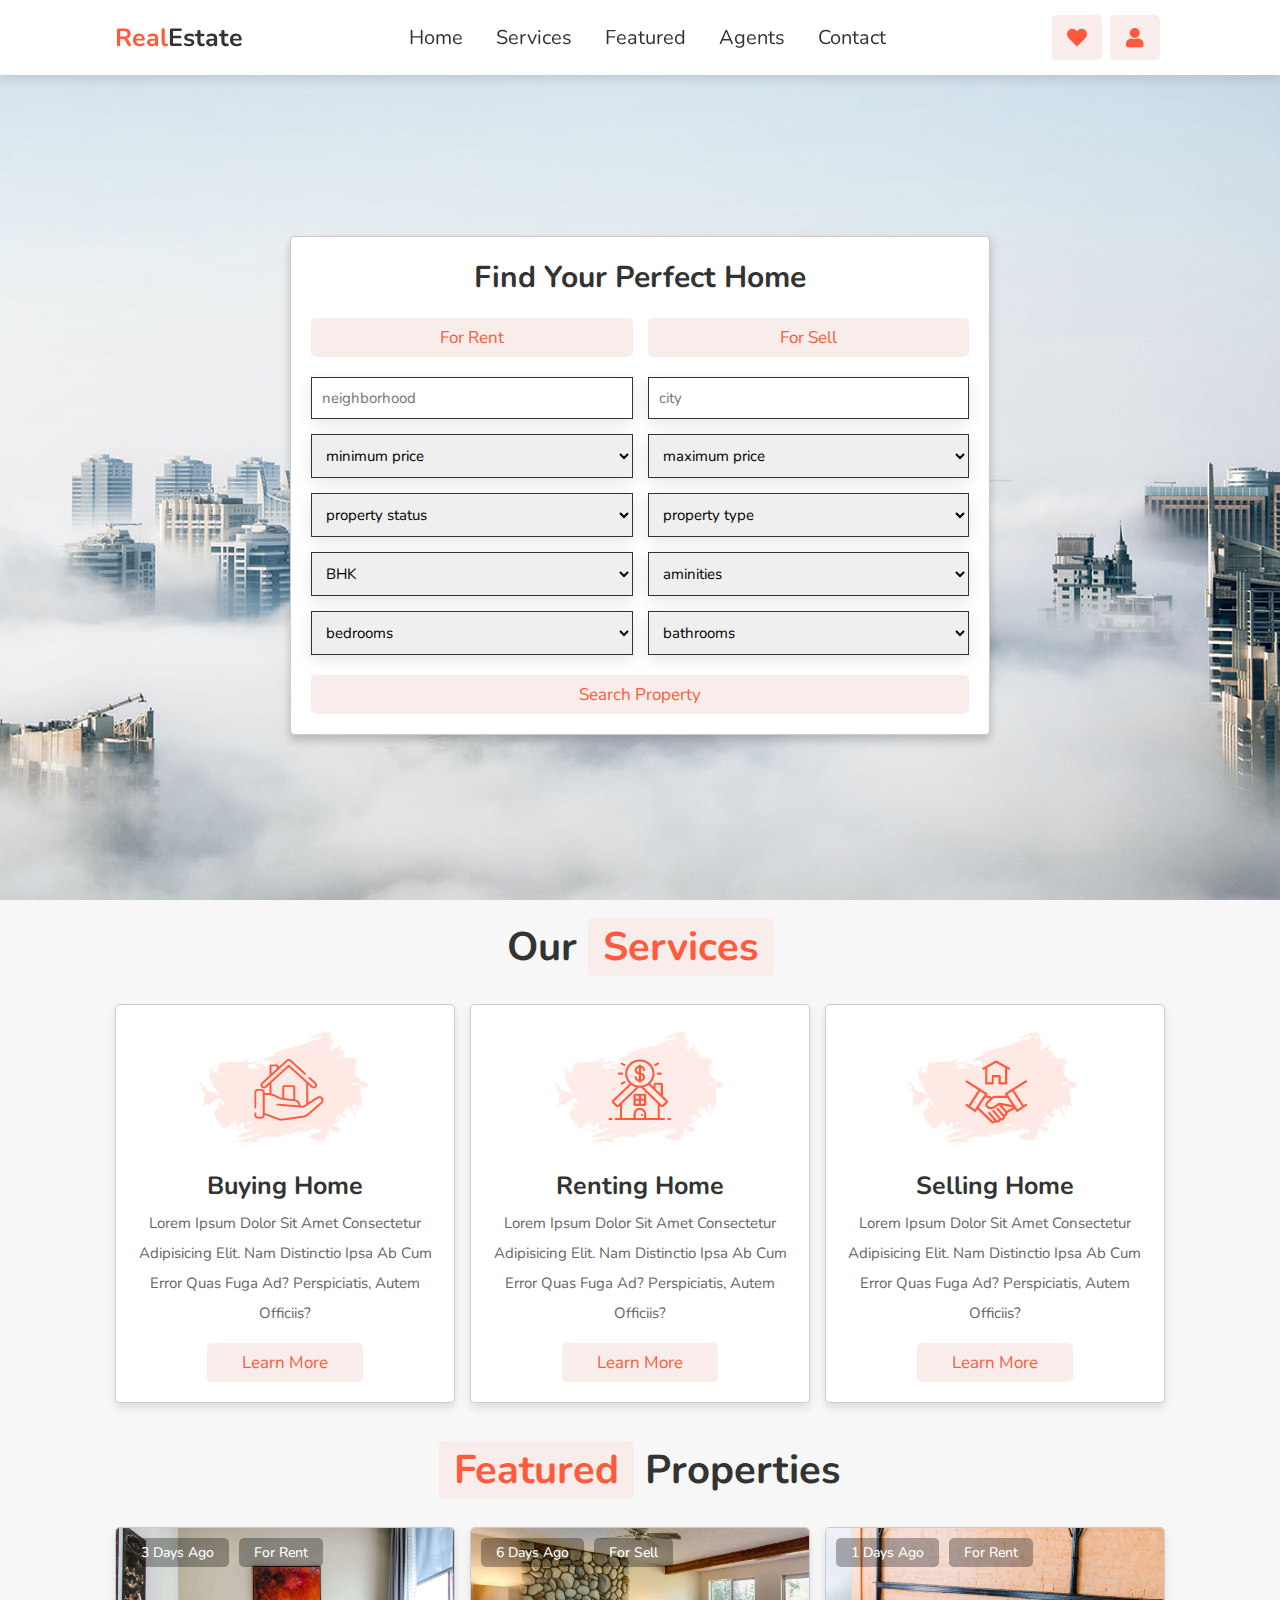
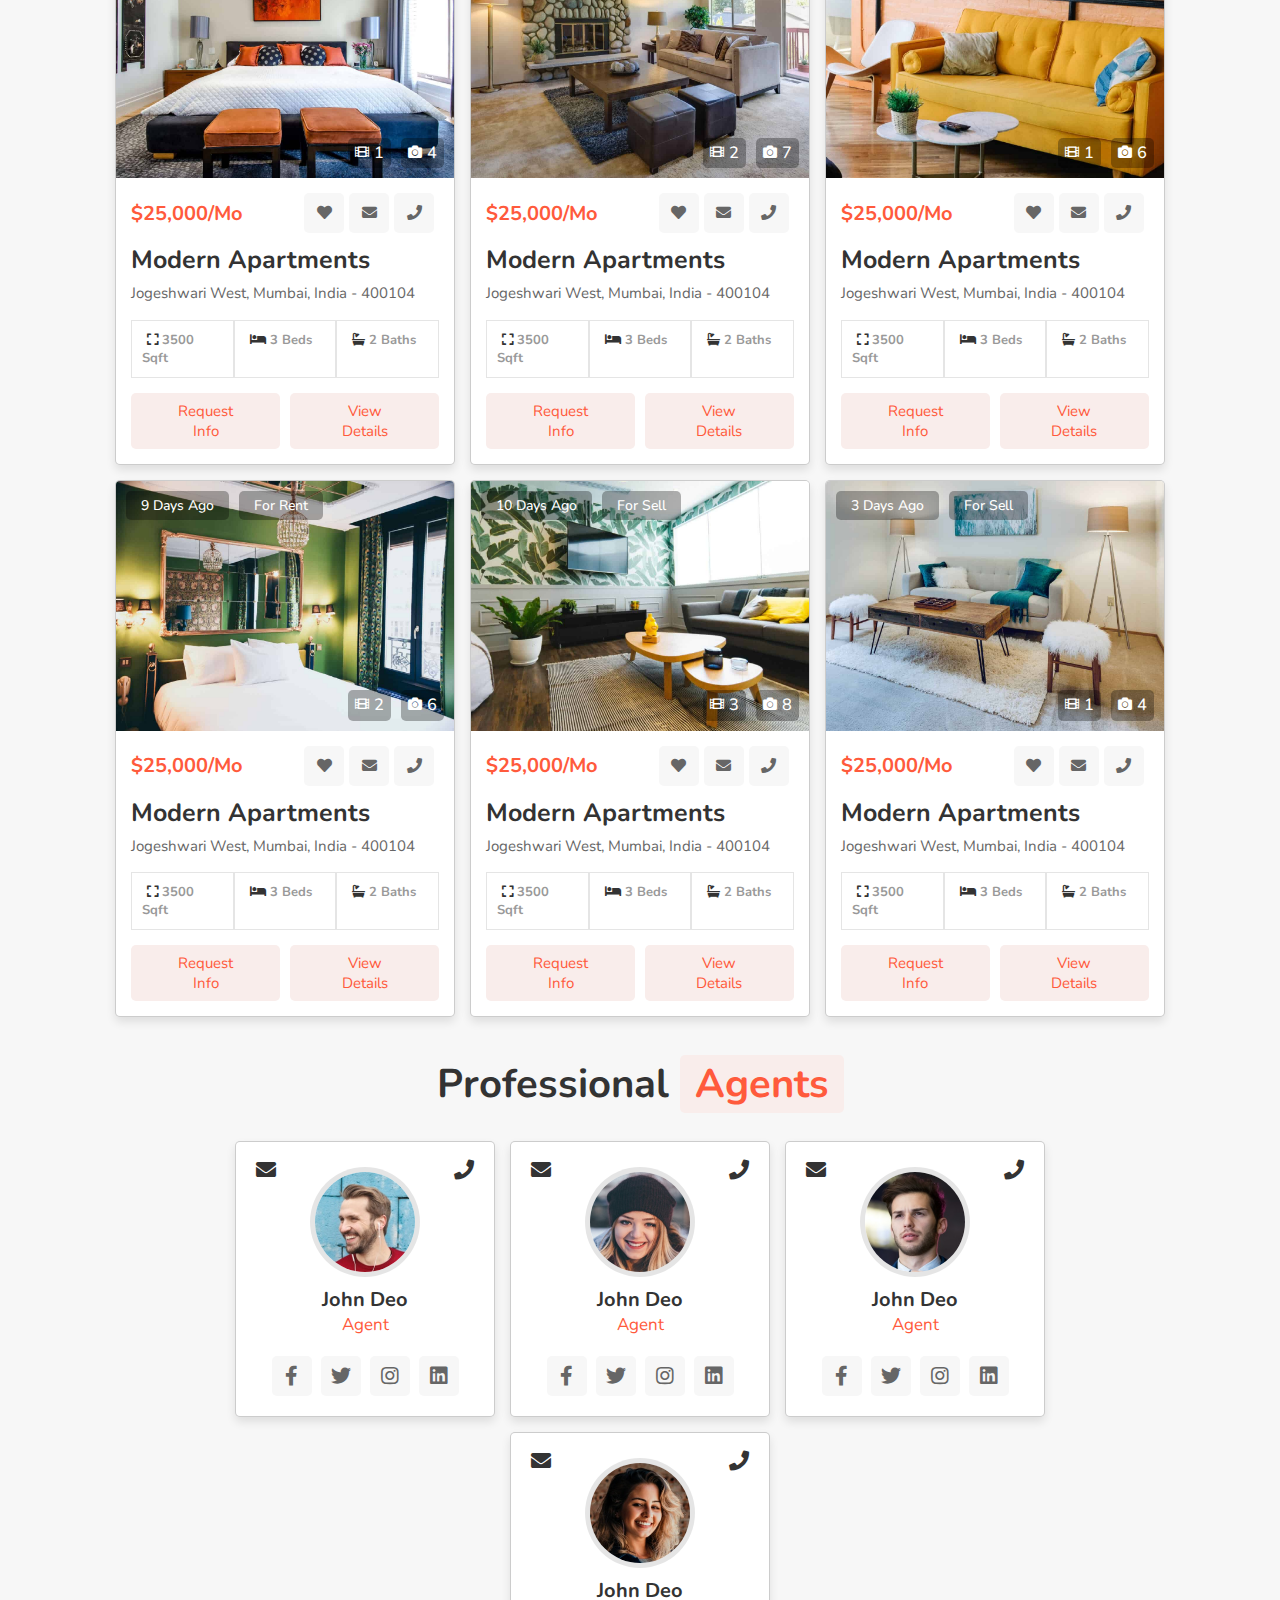
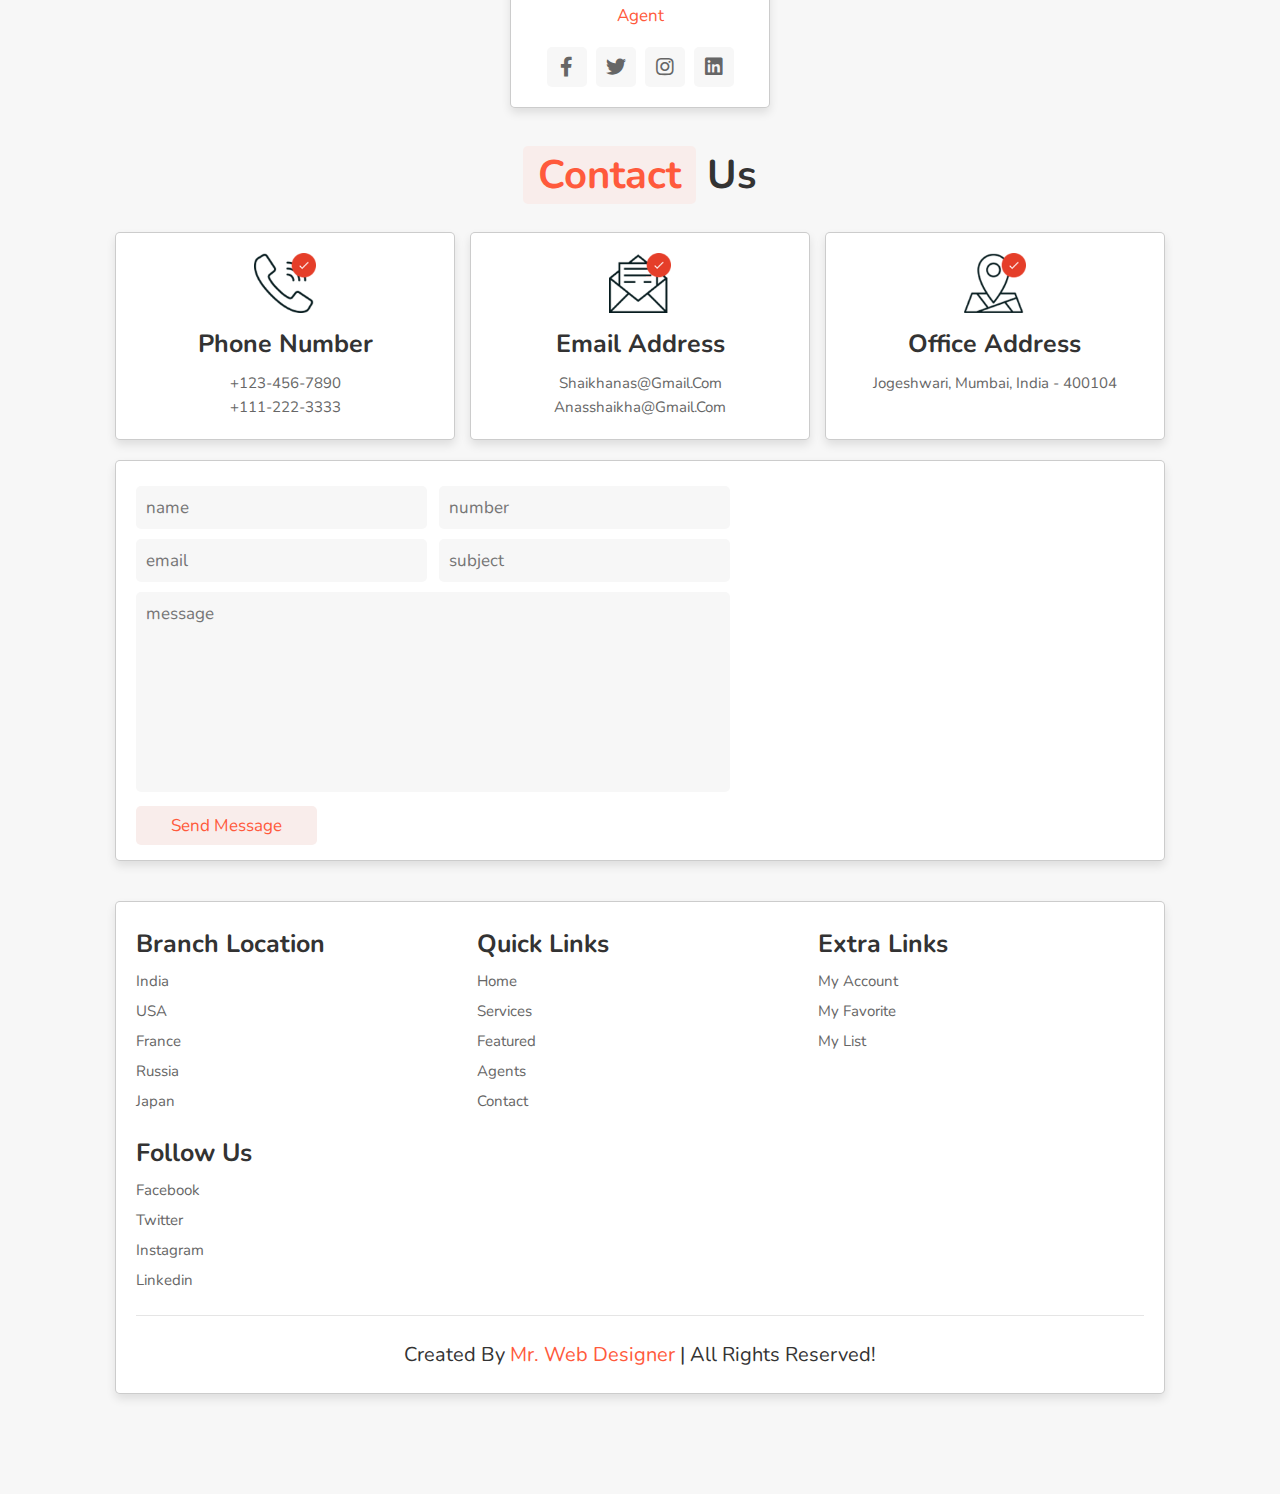
<file: real-estate website/index.html>
<!DOCTYPE html>
<html lang="en">
<head>
    <meta charset="UTF-8">
    <meta http-equiv="X-UA-Compatible" content="IE=edge">
    <meta name="viewport" content="width=device-width, initial-scale=1.0">
    <title>complete responsive real estate website design tutorial</title>

    <!-- font awesome cdn link  -->
    <link rel="stylesheet" href="https://cdnjs.cloudflare.com/ajax/libs/font-awesome/5.15.3/css/all.min.css">

    <!-- custom css file link  -->
    <link rel="stylesheet" href="css/style.css">

</head>
<body>
    
<!-- header section starts  -->

<header>

    <a href="#" class="logo"><span>real</span>Estate</a>

    <nav class="navbar">
        <a href="#home">home</a>
        <a href="#services">services</a>
        <a href="#featured">featured</a>
        <a href="#agents">agents</a>
        <a href="#contact">contact</a>
    </nav>

    <div class="icons">
        <div id="menu-bars" class="fas fa-bars"></div>
        <a href="#" class="fas fa-heart"></a>
        <a href="#" class="fas fa-user"></a>
    </div>

</header>

<!-- header section ends -->

<!-- home section starts  -->

<section class="home" id="home">

    <form action="">

        <h3>find your perfect home</h3>

        <div class="buttons-container">
            <a href="#" class="btn">for rent</a>
            <a href="#" class="btn">for sell</a>
        </div>

        <div class="inputBox">
            <input type="search" name="" placeholder="neighborhood" id="">
            <input type="search" name="" placeholder="city" id="">
            <select name="" id="">
                <option value="" disabled hidden selected>minimum price</option>
                <option value="$5000">$5000</option>
                <option value="$10000">$10000</option>
                <option value="$15000">$15000</option>
                <option value="$20000">$20000</option>
                <option value="$25000">$25000</option>
            </select>
            <select name="" id="">
                <option value="" disabled hidden selected>maximum price</option>
                <option value="$30000">$30000</option>
                <option value="$35000">$35000</option>
                <option value="$40000">$40000</option>
                <option value="$45000">$45000</option>
                <option value="$50000">$50000</option>
            </select>
            <select name="" id="">
                <option value="" disabled hidden selected>property status</option>
                <option value="Ready To Move">Ready To Move</option>
                <option value="under construction">under construction</option>
                <option value="furnished">furnished</option>
                <option value="semi-furnished">semi-furnished</option>
                <option value="unfurnished">unfurnished</option>
            </select>
            <select name="" id="">
                <option value="" disabled hidden selected>property type</option>
                <option value="flat">flat</option>
                <option value="house">house</option>
                <option value="shop">shop</option>
                <option value="warehouse">warehouse</option>
                <option value="land">land</option>
            </select>
            <select name="" id="">
                <option value="" disabled hidden selected>BHK</option>
                <option value="1 BHK">1 BHK</option>
                <option value="2 BHK">2 BHK</option>
                <option value="3 BHK">3 BHK</option>
                <option value="4 BHK">4 BHK</option>
                <option value="5 BHK">5 BHK</option>
            </select>
            <select name="" id="">
                <option value="" disabled hidden selected>aminities</option>
                <option value="parking space">parking space</option>
                <option value="swimming pool">swimming pool</option>
                <option value="playground">playground</option>
                <option value="security">security</option>
                <option value="all">all</option>
            </select>
            <select name="" id="">
                <option value="" disabled hidden selected>bedrooms</option>
                <option value="1 bedroom">1 bedroom</option>
                <option value="2 bedroom">2 bedroom</option>
                <option value="3 bedroom">3 bedroom</option>
                <option value="4 bedroom">4 bedroom</option>
                <option value="5 bedroom">5 bedroom</option>
            </select>
            <select name="" id="">
                <option value="" disabled hidden selected>bathrooms</option>
                <option value="1 bathroom">1 bathroom</option>
                <option value="2 bathroom">2 bathroom</option>
                <option value="3 bathroom">3 bedroom</option>
                <option value="4 bathroom">4 bathroom</option>
                <option value="5 bathroom">5 bathroom</option>
            </select>
        </div>

        <input type="submit" value="search property" class="btn">

    </form>

</section>

<!-- home section ends -->

<!-- services section starts  -->

<section class="services" id="services">

    <h1 class="heading"> our <span>services</span> </h1>

    <div class="box-container">

        <div class="box">
            <img src="images/s-1.png" alt="">
            <h3>buying home</h3>
            <p>Lorem ipsum dolor sit amet consectetur adipisicing elit. Nam distinctio ipsa ab cum error quas fuga ad? Perspiciatis, autem officiis?</p>
            <a href="#" class="btn">learn more</a>
        </div>

        <div class="box">
            <img src="images/s-2.png" alt="">
            <h3>renting home</h3>
            <p>Lorem ipsum dolor sit amet consectetur adipisicing elit. Nam distinctio ipsa ab cum error quas fuga ad? Perspiciatis, autem officiis?</p>
            <a href="#" class="btn">learn more</a>
        </div>

        <div class="box">
            <img src="images/s-3.png" alt="">
            <h3>selling home</h3>
            <p>Lorem ipsum dolor sit amet consectetur adipisicing elit. Nam distinctio ipsa ab cum error quas fuga ad? Perspiciatis, autem officiis?</p>
            <a href="#" class="btn">learn more</a>
        </div>

    </div>

</section>

<!-- services section ends -->

<!-- featured section starts  -->

<section class="featured" id="featured">

    <h1 class="heading"> <span>featured</span> properties </h1>

    <div class="box-container">

        <div class="box">
            <div class="image-container">
                <img src="images/img-1.jpg" alt="">
                <div class="info">
                    <h3>3 days ago</h3>
                    <h3>for rent</h3>
                </div>
                <div class="icons">
                    <a href="#" class="fas fa-film"><h3>1</h3></a>
                    <a href="#" class="fas fa-camera"><h3>4</h3></a>
                </div>
            </div>
            <div class="content">
                <div class="price">
                    <h3>$25,000/mo</h3>
                    <a href="#" class="fas fa-heart"></a>
                    <a href="#" class="fas fa-envelope"></a>
                    <a href="#" class="fas fa-phone"></a>
                </div>
                <div class="location">
                    <h3>modern apartments</h3>
                    <p>jogeshwari west, mumbai, india - 400104</p>
                </div>
                <div class="details">
                    <h3> <i class="fas fa-expand"></i> 3500 sqft </h3>
                    <h3> <i class="fas fa-bed"></i> 3 beds </h3>
                    <h3> <i class="fas fa-bath"></i> 2 baths </h3>
                </div>
                <div class="buttons">
                    <a href="#" class="btn">request info</a>
                    <a href="#" class="btn">view details</a>
                </div>
            </div>
        </div>

        <div class="box">
            <div class="image-container">
                <img src="images/img-2.jpg" alt="">
                <div class="info">
                    <h3>6 days ago</h3>
                    <h3>for sell</h3>
                </div>
                <div class="icons">
                    <a href="#" class="fas fa-film"><h3>2</h3></a>
                    <a href="#" class="fas fa-camera"><h3>7</h3></a>
                </div>
            </div>
            <div class="content">
                <div class="price">
                    <h3>$25,000/mo</h3>
                    <a href="#" class="fas fa-heart"></a>
                    <a href="#" class="fas fa-envelope"></a>
                    <a href="#" class="fas fa-phone"></a>
                </div>
                <div class="location">
                    <h3>modern apartments</h3>
                    <p>jogeshwari west, mumbai, india - 400104</p>
                </div>
                <div class="details">
                    <h3> <i class="fas fa-expand"></i> 3500 sqft </h3>
                    <h3> <i class="fas fa-bed"></i> 3 beds </h3>
                    <h3> <i class="fas fa-bath"></i> 2 baths </h3>
                </div>
                <div class="buttons">
                    <a href="#" class="btn">request info</a>
                    <a href="#" class="btn">view details</a>
                </div>
            </div>
        </div>

        <div class="box">
            <div class="image-container">
                <img src="images/img-3.jpg" alt="">
                <div class="info">
                    <h3>1 days ago</h3>
                    <h3>for rent</h3>
                </div>
                <div class="icons">
                    <a href="#" class="fas fa-film"><h3>1</h3></a>
                    <a href="#" class="fas fa-camera"><h3>6</h3></a>
                </div>
            </div>
            <div class="content">
                <div class="price">
                    <h3>$25,000/mo</h3>
                    <a href="#" class="fas fa-heart"></a>
                    <a href="#" class="fas fa-envelope"></a>
                    <a href="#" class="fas fa-phone"></a>
                </div>
                <div class="location">
                    <h3>modern apartments</h3>
                    <p>jogeshwari west, mumbai, india - 400104</p>
                </div>
                <div class="details">
                    <h3> <i class="fas fa-expand"></i> 3500 sqft </h3>
                    <h3> <i class="fas fa-bed"></i> 3 beds </h3>
                    <h3> <i class="fas fa-bath"></i> 2 baths </h3>
                </div>
                <div class="buttons">
                    <a href="#" class="btn">request info</a>
                    <a href="#" class="btn">view details</a>
                </div>
            </div>
        </div>

        <div class="box">
            <div class="image-container">
                <img src="images/img-4.jpg" alt="">
                <div class="info">
                    <h3>9 days ago</h3>
                    <h3>for rent</h3>
                </div>
                <div class="icons">
                    <a href="#" class="fas fa-film"><h3>2</h3></a>
                    <a href="#" class="fas fa-camera"><h3>6</h3></a>
                </div>
            </div>
            <div class="content">
                <div class="price">
                    <h3>$25,000/mo</h3>
                    <a href="#" class="fas fa-heart"></a>
                    <a href="#" class="fas fa-envelope"></a>
                    <a href="#" class="fas fa-phone"></a>
                </div>
                <div class="location">
                    <h3>modern apartments</h3>
                    <p>jogeshwari west, mumbai, india - 400104</p>
                </div>
                <div class="details">
                    <h3> <i class="fas fa-expand"></i> 3500 sqft </h3>
                    <h3> <i class="fas fa-bed"></i> 3 beds </h3>
                    <h3> <i class="fas fa-bath"></i> 2 baths </h3>
                </div>
                <div class="buttons">
                    <a href="#" class="btn">request info</a>
                    <a href="#" class="btn">view details</a>
                </div>
            </div>
        </div>

        <div class="box">
            <div class="image-container">
                <img src="images/img-5.jpg" alt="">
                <div class="info">
                    <h3>10 days ago</h3>
                    <h3>for sell</h3>
                </div>
                <div class="icons">
                    <a href="#" class="fas fa-film"><h3>3</h3></a>
                    <a href="#" class="fas fa-camera"><h3>8</h3></a>
                </div>
            </div>
            <div class="content">
                <div class="price">
                    <h3>$25,000/mo</h3>
                    <a href="#" class="fas fa-heart"></a>
                    <a href="#" class="fas fa-envelope"></a>
                    <a href="#" class="fas fa-phone"></a>
                </div>
                <div class="location">
                    <h3>modern apartments</h3>
                    <p>jogeshwari west, mumbai, india - 400104</p>
                </div>
                <div class="details">
                    <h3> <i class="fas fa-expand"></i> 3500 sqft </h3>
                    <h3> <i class="fas fa-bed"></i> 3 beds </h3>
                    <h3> <i class="fas fa-bath"></i> 2 baths </h3>
                </div>
                <div class="buttons">
                    <a href="#" class="btn">request info</a>
                    <a href="#" class="btn">view details</a>
                </div>
            </div>
        </div>

        <div class="box">
            <div class="image-container">
                <img src="images/img-6.jpg" alt="">
                <div class="info">
                    <h3>3 days ago</h3>
                    <h3>for sell</h3>
                </div>
                <div class="icons">
                    <a href="#" class="fas fa-film"><h3>1</h3></a>
                    <a href="#" class="fas fa-camera"><h3>4</h3></a>
                </div>
            </div>
            <div class="content">
                <div class="price">
                    <h3>$25,000/mo</h3>
                    <a href="#" class="fas fa-heart"></a>
                    <a href="#" class="fas fa-envelope"></a>
                    <a href="#" class="fas fa-phone"></a>
                </div>
                <div class="location">
                    <h3>modern apartments</h3>
                    <p>jogeshwari west, mumbai, india - 400104</p>
                </div>
                <div class="details">
                    <h3> <i class="fas fa-expand"></i> 3500 sqft </h3>
                    <h3> <i class="fas fa-bed"></i> 3 beds </h3>
                    <h3> <i class="fas fa-bath"></i> 2 baths </h3>
                </div>
                <div class="buttons">
                    <a href="#" class="btn">request info</a>
                    <a href="#" class="btn">view details</a>
                </div>
            </div>
        </div>

    </div>
    
</section>

<!-- featured section ends -->

<!-- agents section starts  -->

<section class="agents" id="agents">

    <h1 class="heading"> professional <span>agents</span> </h1>

    <div class="box-container">

        <div class="box">
            <a href="#" class="fas fa-envelope"></a>
            <a href="#" class="fas fa-phone"></a>
            <img src="images/pic-1.png" alt="">
            <h3>john deo</h3>
            <span>agent</span>
            <div class="share">
                <a href="#" class="fab fa-facebook-f"></a>
                <a href="#" class="fab fa-twitter"></a>
                <a href="#" class="fab fa-instagram"></a>
                <a href="#" class="fab fa-linkedin"></a>
            </div>
        </div>

        <div class="box">
            <a href="#" class="fas fa-envelope"></a>
            <a href="#" class="fas fa-phone"></a>
            <img src="images/pic-2.png" alt="">
            <h3>john deo</h3>
            <span>agent</span>
            <div class="share">
                <a href="#" class="fab fa-facebook-f"></a>
                <a href="#" class="fab fa-twitter"></a>
                <a href="#" class="fab fa-instagram"></a>
                <a href="#" class="fab fa-linkedin"></a>
            </div>
        </div>

        <div class="box">
            <a href="#" class="fas fa-envelope"></a>
            <a href="#" class="fas fa-phone"></a>
            <img src="images/pic-3.png" alt="">
            <h3>john deo</h3>
            <span>agent</span>
            <div class="share">
                <a href="#" class="fab fa-facebook-f"></a>
                <a href="#" class="fab fa-twitter"></a>
                <a href="#" class="fab fa-instagram"></a>
                <a href="#" class="fab fa-linkedin"></a>
            </div>
        </div>

        <div class="box">
            <a href="#" class="fas fa-envelope"></a>
            <a href="#" class="fas fa-phone"></a>
            <img src="images/pic-4.png" alt="">
            <h3>john deo</h3>
            <span>agent</span>
            <div class="share">
                <a href="#" class="fab fa-facebook-f"></a>
                <a href="#" class="fab fa-twitter"></a>
                <a href="#" class="fab fa-instagram"></a>
                <a href="#" class="fab fa-linkedin"></a>
            </div>
        </div>

    </div>

</section>

<!-- agents section ends -->

<!-- contact section starts  -->

<section class="contact" id="contact">

<h1 class="heading"> <span>contact</span> us </h1>

<div class="icons-container">

    <div class="icons">
        <img src="images/icon-1.png" alt="">
        <h3>phone number</h3>
        <p>+123-456-7890</p>
        <p>+111-222-3333</p>
    </div>

    <div class="icons">
        <img src="images/icon-2.png" alt="">
        <h3>email address</h3>
        <p>shaikhanas@gmail.com</p>
        <p>anasshaikha@gmail.com</p>
    </div>

     <div class="icons">
        <img src="images/icon-3.png" alt="">
        <h3>office address</h3>
        <p>jogeshwari, mumbai, india - 400104</p>
    </div>

</div>

<div class="row">

    <form action="">
        <div class="inputBox">
            <input type="text" placeholder="name">
            <input type="number" placeholder="number">
        </div>
        <div class="inputBox">
            <input type="email" placeholder="email">
            <input type="text" placeholder="subject">
        </div>
        <textarea name="" placeholder="message" id="" cols="30" rows="10"></textarea>
        <input type="submit" value="send message" class="btn">
    </form>

    <iframe class="map" src="https://www.google.com/maps/embed?pb=!1m18!1m12!1m3!1d30153.788252261566!2d72.82321484621745!3d19.141690214227783!2m3!1f0!2f0!3f0!3m2!1i1024!2i768!4f13.1!3m3!1m2!1s0x3be7b63aceef0c69%3A0x2aa80cf2287dfa3b!2sJogeshwari%20West%2C%20Mumbai%2C%20Maharashtra%20400047!5e0!3m2!1sen!2sin!4v1626697480414!5m2!1sen!2sin" allowfullscreen="" loading="lazy"></iframe>

</div>

</section>

<!-- contact section ends -->

<!-- footer section starts  -->

<section class="footer">

    <div class="footer-container">

        <div class="box-container">

            <div class="box">
                <h3>branch location</h3>
                <a href="#">india</a>
                <a href="#">USA</a>
                <a href="#">france</a>
                <a href="#">russia</a>
                <a href="#">japan</a>
            </div> 
            
            <div class="box">
                <h3>quick links</h3>
                <a href="#">home</a>
                <a href="#">services</a>
                <a href="#">featured</a>
                <a href="#">agents</a>
                <a href="#">contact</a>
            </div> 

            <div class="box">
                <h3>extra links</h3>
                <a href="#">my account</a>
                <a href="#">my favorite</a>
                <a href="#">my list</a>
            </div> 

            <div class="box">
                <h3>follow us</h3>
                <a href="#">facebook</a>
                <a href="#">twitter</a>
                <a href="#">instagram</a>
                <a href="#">linkedin</a>
            </div> 

        </div>

        <div class="credit">created by <span> mr. web designer </span> | all rights reserved! </div>

    </div>

</section>

<!-- footer section ends -->


















<!-- javascript part  -->
<script>

let menu = document.querySelector('#menu-bars');
let navbar = document.querySelector('.navbar');

menu.onclick = () =>{
    navbar.classList.toggle('active');
    menu.classList.toggle('fa-times');
}

window.onscroll = () =>{
    navbar.classList.remove('active');
    menu.classList.remove('fa-times');
}

</script>

</body>
</html>
</file>
<file: real-estate website/css/style.css>
@import url('https://fonts.googleapis.com/css2?family=Nunito:wght@200;300;400;600;700&display=swap');

:root{
    --red:#ff5a3c;
    --light-red:#f9edeb;
}

*{
    font-family: 'Nunito', sans-serif;
    margin:0; padding:0;
    box-sizing: border-box;
    outline: none; border:none;
    text-decoration: none;
    text-transform: capitalize;
}

html{
    font-size: 62.5%;
    overflow-x: hidden;
    scroll-behavior: smooth;
    scroll-padding-top: 7rem;
}

body{
    background:#f7f7f7;
}

section{
    padding:2rem 9%;
}

.btn{
    margin-top: 1rem;
    display: inline-block;
    padding:.8rem 3.5rem;
    border-radius: .5rem;
    font-size: 1.7rem;
    color:var(--red);
    background:var(--light-red);
    cursor: pointer;
    text-align: center;
}

.btn:hover{
    background:var(--red);
    color:#fff;
}

.heading{
    text-align: center;
    color:#333;
    font-size: 4rem;
    padding-bottom: 3rem;
}

.heading span{
    color:var(--red);
    background:var(--light-red);
    border-radius: .5rem;
    padding:.2rem 1.5rem;
}

header{
    position: fixed;
    top:0; left:0; right:0;
    z-index: 1000;
    background:#fff;
    padding:1.5rem 9%;
    box-shadow: 0 .5rem 1rem rgba(0,0,0,.1);
    display: flex;
    align-items: center;
    justify-content: space-between;
}

header .logo{
    font-weight: bolder;
    font-size: 2.5rem;
    color:#333;
}

header .logo span{
    color:var(--red);
}

header .navbar a{
    color:#333;
    font-size: 2rem;
    padding:0 1.5rem;
}

header .navbar a:hover{
    color:var(--red);
}

header .icons #menu-bars,
header .icons a{
    height:4.5rem;
    line-height: 4.5rem;
    width:5rem;
    font-size: 2rem;
    margin-right: .5rem;
    border-radius: .5rem;
    color:var(--red);
    background:var(--light-red);
    text-align: center;
}

header .icons #menu-bars:hover,
header .icons a:hover{
    background-color:var(--red);
    color:#fff;
}

header .icons #menu-bars{
    display: none;
}

.home{
    min-height: 100vh;
    background:url(../images/home-bg.jpg) no-repeat;
    background-size: cover;
    background-position: center;
    background-attachment: fixed;
    display: flex;
    align-items: center;
    justify-content: center;
}

.home form{
    margin-top: 7rem;
    background:#fff;
    border-radius: .5rem;
    box-shadow: 0 .5rem 1rem rgba(0,0,0,.2);
    border:.1rem solid rgba(0,0,0,.2);
    width:70rem;
    padding:2rem;
}

.home form h3{
    text-align: center;
    color:#333;
    font-size: 3rem;
}

.home form .buttons-container{
    display: flex;
    gap:1.5rem;
}

.home form .buttons-container .btn{
    flex:1;
}

.home form .inputBox{
    display: flex;
    flex-wrap: wrap;
    gap:1.5rem;
    margin-top: 2rem;
}

.home form .inputBox input,
.home form .inputBox select{
    flex:1 1 25rem;
    border:.1rem solid #333;
    box-shadow: 0 .5rem 1.5rem rgba(0,0,0,.1);
    font-size: 1.5rem;
    padding:1rem;
    text-transform: none;
}

.home form .btn{
    width: 100%;
    margin-top: 2rem;
}

.services .box-container{
    display: flex;
    flex-wrap: wrap;
    gap:1.5rem;
}

.services .box-container .box{
    flex:1 1 30rem;
    border-radius: .5rem;
    background:#fff;
    box-shadow: 0 .5rem 1rem rgba(0,0,0,.1);
    border:.1rem solid rgba(0,0,0,.2);
    text-align: center;
    padding:2rem;
}

.services .box-container .box h3{
    font-size: 2.5rem;
    color:#333;
}

.services .box-container .box p{
    font-size: 1.5rem;
    color:#666;
    padding:.5rem 0;
    line-height: 2;
}

.featured .box-container{
    display: flex;
    flex-wrap: wrap;
    gap:1.5rem;
}

.featured .box-container .box{
    border:.1rem solid rgba(0,0,0,.2);
    box-shadow: 0 .5rem 1rem rgba(0,0,0,.1);
    border-radius: .5rem;
    overflow:hidden;
    background:#fff;
    flex:1 1 30rem;
}

.featured .box-container .box .image-container{
    overflow:hidden;
    position: relative;
    width: 100%;
    height: 25rem;
}

.featured .box-container .box .image-container img{
    width: 100%;
    height: 100%;
    object-fit: cover;
    transition: .2s linear;
}

.featured .box-container .box:hover .image-container img{
    transform: scale(1.1);
}

.featured .box-container .box .image-container .info{
    position: absolute;
    top:1rem; left:0;
    display: flex;
}

.featured .box-container .box .image-container .info h3{
    font-weight: 500;
    font-size: 1.4rem;
    color:#fff;
    background:rgba(0,0,0,.3);
    border-radius: .5rem;
    padding:.5rem 1.5rem;
    margin-left: 1rem;
}

.featured .box-container .box .image-container .icons{
    position: absolute;
    bottom:1rem; right:0;
    display: flex;
}

.featured .box-container .box .image-container .icons a{
    font-size: 1.4rem;
    color:#fff;
    display: flex;
    border-radius: .5rem;
    background: rgba(0,0,0,.3);
    margin-right: 1rem;
    padding:.7rem;
}

.featured .box-container .box .image-container .icons a h3{
    font-weight: 500;
    padding-left: .5rem;
}

.featured .box-container .box .image-container .icons a:hover{
    background:var(--red);
}

.featured .box-container .box .content{
    padding:1.5rem;
}

.featured .box-container .box .content .price{
    display: flex;
    align-items: center;
}

.featured .box-container .box .content .price h3{
    color:var(--red);
    font-size: 2rem;
    margin-right: auto;
}

.featured .box-container .box .content .price a{
    color:#666;
    font-size: 1.5rem;
    margin-right: .5rem;
    border-radius: .5rem;
    height:4rem;
    width:4rem;
    line-height: 4rem;
    text-align: center;
    background:#f7f7f7;
}

.featured .box-container .box .content .price a:hover{
    background:var(--red);
    color:#fff;
}

.featured .box-container .box .content .location{
    padding:1rem 0;
}

.featured .box-container .box .content .location h3{
    font-size: 2.5rem;
    color:#333;
}

.featured .box-container .box .content .location p{
    font-size: 1.5rem;
    color:#666;
    line-height: 1.5;
    padding-top: .5rem;
}

.featured .box-container .box .content .details{
    padding:.5rem 0;
    display: flex;
}

.featured .box-container .box .content .details h3{
    flex:1;
    padding:1rem;
    border:.1rem solid rgba(0,0,0,.1);
    color:#999;
    font-size: 1.3rem;
}

.featured .box-container .box .content .details h3 i{
    color:#333;
    padding-left: .5rem;
}

.featured .box-container .box .content .buttons{
    display: flex;
    gap:1rem;
}

.featured .box-container .box .content .buttons .btn{
    flex:1;
    font-size: 1.5rem;
}

.agents .box-container{
    display: flex;
    flex-wrap: wrap;
    gap:1.5rem;
    justify-content: center;
}

.agents .box-container .box{
    background:#fff;
    text-align: center;
    border:.1rem solid rgba(0,0,0,.2);
    box-shadow: 0 .5rem 1rem rgba(0,0,0,.1);
    border-radius: .5rem;
    padding:2rem;
    position: relative;
    width:26rem;
}

.agents .box-container .box .fa-envelope{
    position: absolute;
    top:1.8rem; left:2rem;
    color:#333;
    font-size: 2rem;
}

.agents .box-container .box .fa-envelope:hover{
    color:var(--red);
}

.agents .box-container .box .fa-phone{
    position: absolute;
    top:1.8rem; right:2rem;
    color:#333;
    font-size: 2rem;
}

.agents .box-container .box .fa-phone:hover{
    color:var(--red);
}

.agents .box-container .box img{
    border-radius: 50%;
    box-shadow: 0 0 0 .5rem rgba(0,0,0,.1);
    object-fit: cover;
    height:10rem;
    width:10rem;
    margin:1rem 0;
}

.agents .box-container .box h3{
    font-size: 2rem;
    color:#333;
}

.agents .box-container .box span{
    font-size: 1.7rem;
    color:var(--red);
}

.agents .box-container .box .share{
    padding-top: 2rem;
}

.agents .box-container .box .share a{
    margin:0 .3rem;
    height:4rem;
    width:4rem;
    line-height: 4rem;
    background:#f7f7f7;
    color:#666;
    border-radius: .5rem;
    font-size: 2rem;
}

.agents .box-container .box .share a:hover{
    background:var(--red);
    color:#fff;
}

.contact .icons-container{
    display: flex;
    flex-wrap: wrap;
    gap:1.5rem;
    padding-bottom: 2rem;
}

.contact .icons-container .icons{
    flex:1 1 25rem;
    background: #fff;
    padding:2rem;
    border:.1rem solid rgba(0,0,0,.2);
    border-radius: .5rem;
    box-shadow: 0 .5rem 1rem rgba(0,0,0,.1);
    text-align: center;
}

.contact .icons-container .icons img{
    height:6rem;
}

.contact .icons-container .icons h3{
    font-size: 2.5rem;
    color:#333;
    padding:1rem 0;
}

.contact .icons-container .icons p{
    font-size: 1.5rem;
    color:#666;
    padding:.2rem 0;
}

.contact .row{
    background: #fff;
    border:.1rem solid rgba(0,0,0,.2);
    box-shadow: 0 .5rem 1rem rgba(0,0,0,.1);
    border-radius: .5rem;
    display: flex;
    flex-wrap: wrap-reverse;
    padding:1rem;
}

.contact .row form{
    flex:1 1 50rem;
    padding:.5rem 1rem;
}

.contact .row .map{
    flex:1 1 30rem;
    width:100%;
    padding:1rem;
}

.contact .row form .inputBox{
    display: flex;
    flex-wrap: wrap;
    justify-content: space-between;
}

.contact .row form textarea,
.contact .row form .inputBox input{
    margin-top: 1rem;
    padding:1rem;
    font-size: 1.7rem;
    color:#333;
    background: #f7f7f7;
    border-radius: .5rem;
    text-transform: none;
    width:49%;
}

.contact .row form textarea{
    width:100%;
    height:20rem;
    resize: none;
}

.contact .row form textarea:focus,
.contact .row form .inputBox input:focus{
    background-color: var(--light-red);
}

.footer .footer-container{
    background:#fff;
    border:.1rem solid rgba(0,0,0,.2);
    border-radius: .5rem;
    box-shadow: 0 .5rem 1rem rgba(0,0,0,.1);
    padding:2rem;
}
 
.footer .footer-container .box-container{
    display: flex;
    flex-wrap: wrap;
    gap:1.5rem;
}

.footer .footer-container .box-container .box{
    flex:1 1 25rem;
}

.footer .footer-container .box-container .box h3{
    font-size: 2.5rem;
    color:#333;
    padding:.5rem 0;
}

.footer .footer-container .box-container .box a{
    display: block;
    font-size: 1.5rem;
    color:#666;
    padding:.5rem 0;
}

.footer .footer-container .box-container .box a:hover{
    color:var(--red);
    text-decoration: underline;
}

.footer .footer-container .credit{
    margin-top: 2rem;
    padding:.5rem;
    padding-top: 2.5rem;
    font-size: 2rem;
    text-align: center;
    color:#333;
    border-top: .1rem solid rgba(0,0,0,.1);
}

.footer .footer-container .credit span{
    color:var(--red);
}

.footer .footer-container {
    margin-bottom: 8rem;
}













/* media queries  */
@media (max-width:991px){

    html{
        font-size:55%;
    }

    header{
        padding:1.5rem 1rem;
    }

    section{
        padding:1.5rem;
    }

}

@media (max-width:768px){

    header .icons #menu-bars{
        display: inline-block;
    }

    header .navbar{
        position: absolute;
        left:0; right:0; top:100%;
        background:#f7f7f7;
        border-top: .1rem solid #333;
        border-bottom: .1rem solid #333;
        transition: .2s linear;
        clip-path: polygon(0 0, 100% 0, 100% 0, 0 0);
    }

    header .navbar.active{
        clip-path: polygon(0 0, 100% 0, 100% 100%, 0% 100%);
    }

    header .navbar a{
        display: block;
        padding:1.5rem;
        margin:1.5rem;
        background:#fff;
        border:.1rem solid #333;
        box-shadow: 0 .5rem 1rem rgba(0,0,0,.1);
        border-radius: .5rem;
    }

}

@media (max-width:450px){

    html{
        font-size:50%;
    }

    .contact .row form .inputBox input{
        width: 100%;
    }

}
</file>
